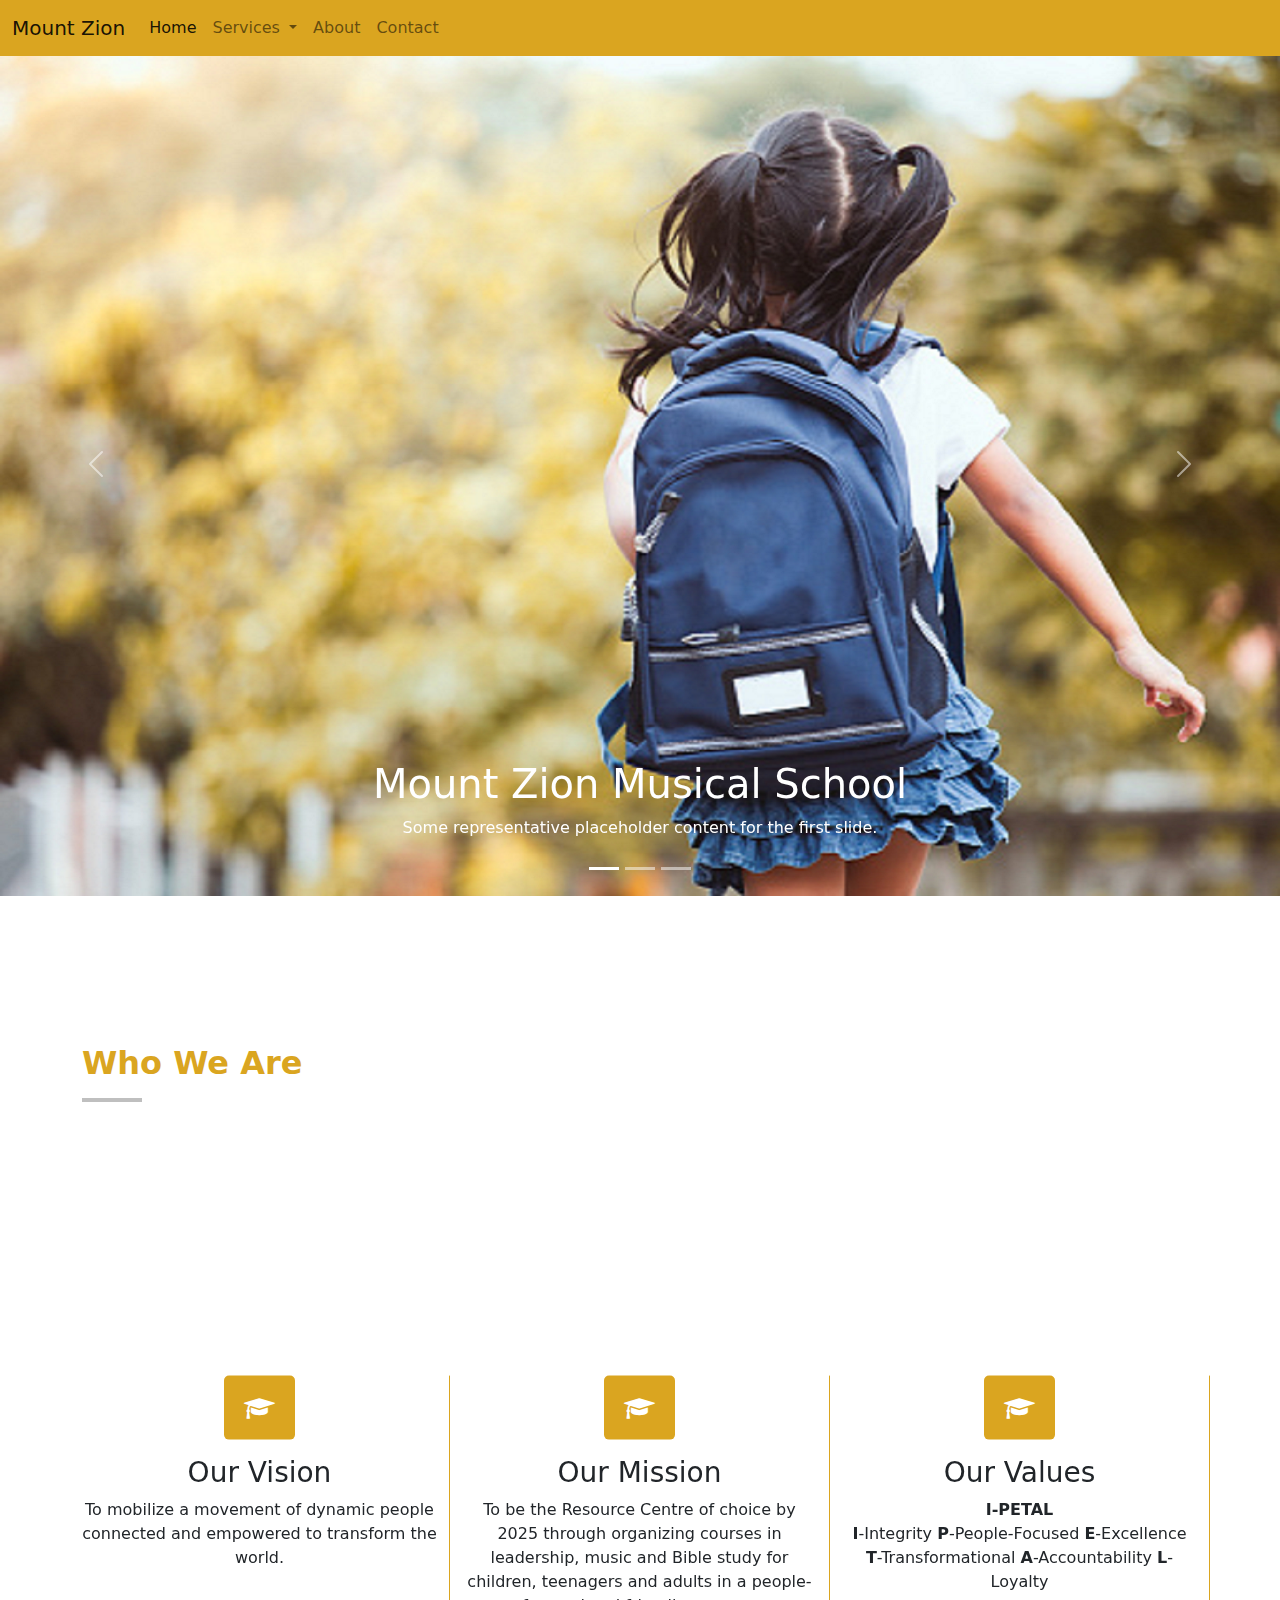
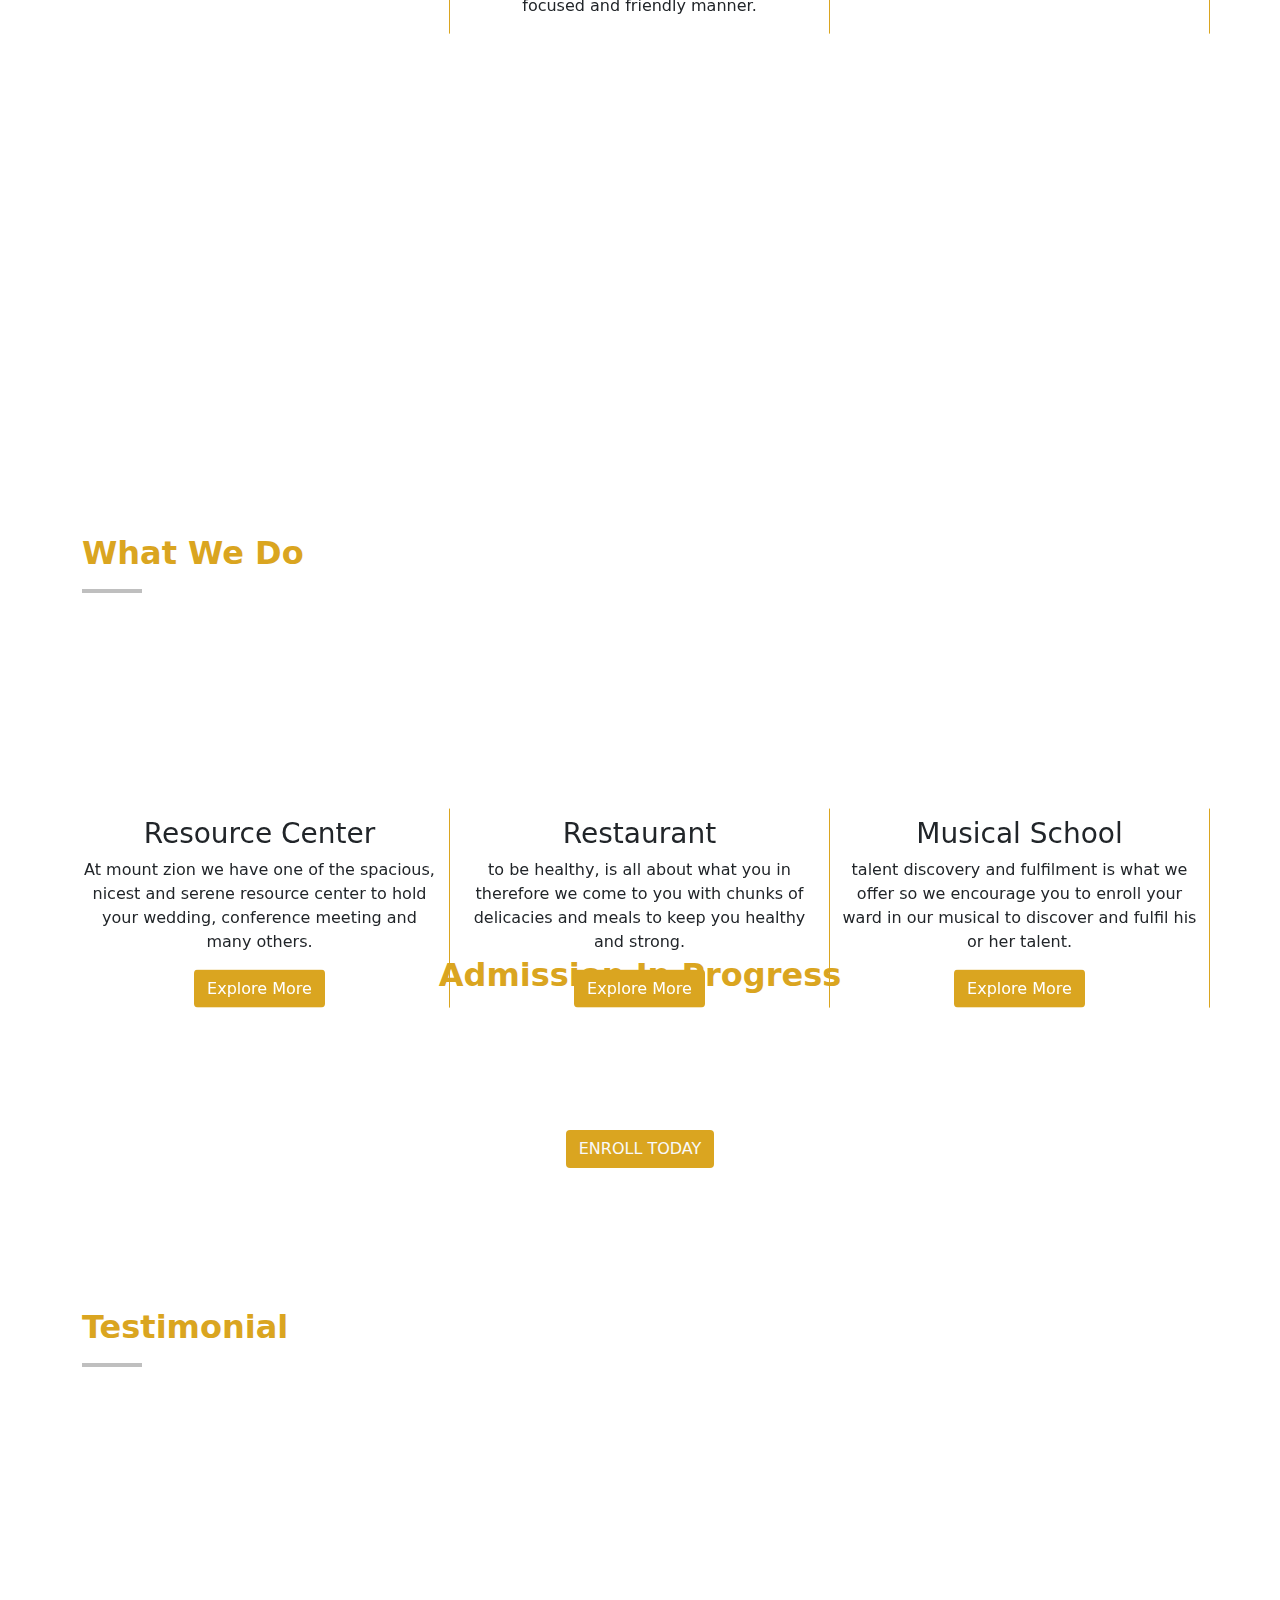
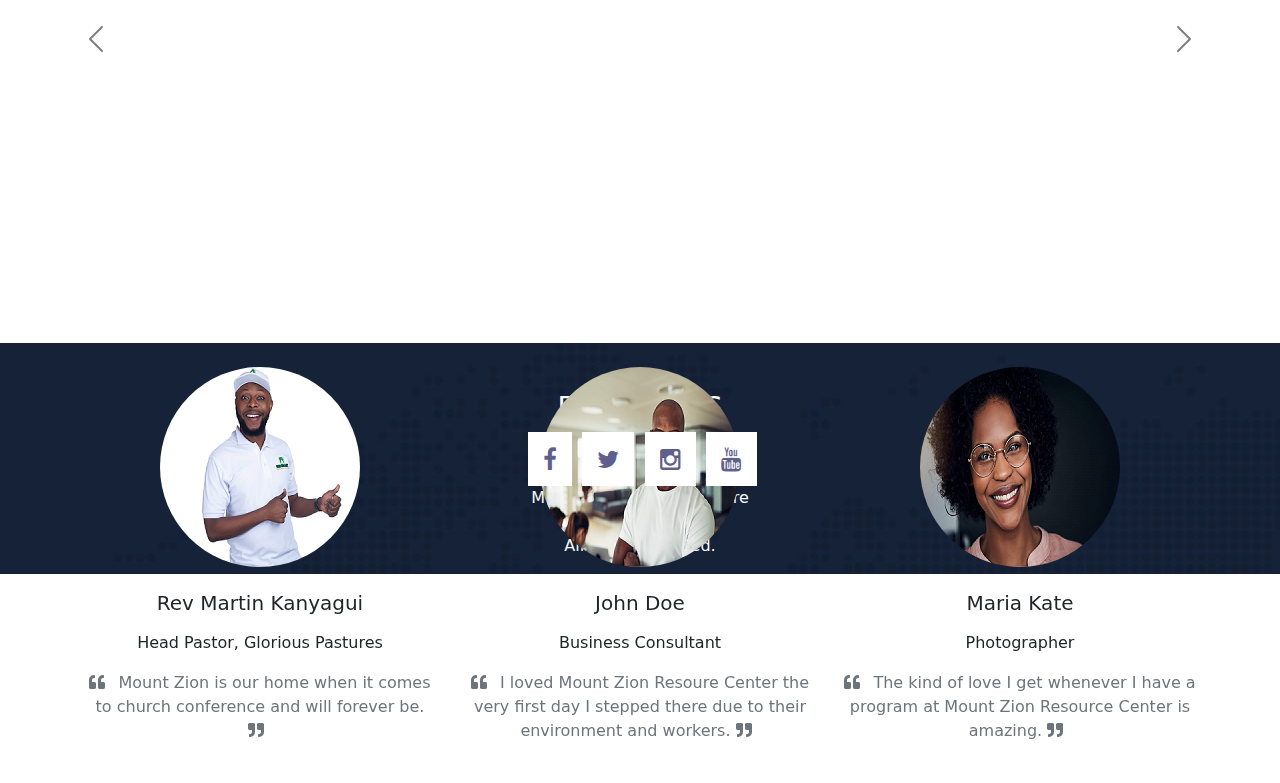
<file: index.html>
<!DOCTYPE html>
<html lang="en">
    <head>
        <meta charset="UTF-8">
        <meta http-equiv="X-UA-Compatible" content="IE=edge">
        <meta name="viewport" content="width=device-width, initial-scale=1.0">
        <title>Home - Mount Zion</title>
        <link rel="stylesheet" href="bootstrap/css/bootstrap.min.css">
        <link rel="stylesheet" href="assets/css/all.min.css">
        <link rel="stylesheet" href="assets/css/fontawesome.css">
        <link rel="stylesheet" href="dist/aos.css">
        <link rel="stylesheet" href="assets/css/mount-zion.css">
    </head>
    <body>
        <nav class="navbar navbar-expand-lg fixed-top navbar-light" id="navbarBackground">
            <div class="container-fluid">
                <a class="navbar-brand" href="#">Mount Zion</a>
                <button
                    class="navbar-toggler"
                    type="button"
                    data-bs-toggle="collapse"
                    data-bs-target="#navbarNavDropdown"
                    aria-controls="navbarNavDropdown"
                    aria-expanded="false"
                    aria-label="Toggle navigation"
                >
                    <span class="navbar-toggler-icon"></span>
                </button>
                <div class="collapse navbar-collapse" id="navbarNavDropdown">
                    <ul class="navbar-nav">
                        <li class="nav-item">
                            <a class="nav-link active" aria-current="page" href="#">Home</a>
                        </li>
                        <li class="nav-item dropdown">
                            <a
                                class="nav-link dropdown-toggle"
                                href="#"
                                id="navbarDropdownMenuLink"
                                role="button"
                                data-bs-toggle="dropdown"
                                aria-expanded="false"
                            >
                                Services
                            </a>
                            <ul class="dropdown-menu" aria-labelledby="navbarDropdownMenuLink">
                                <li>
                                    <a class="dropdown-item" href="music_school.html" target="_blank">Musical School</a>
                                </li>
                                <li>
                                    <a class="dropdown-item" href="resource_centre.html" target="_blank">Resource Centre</a>
                                </li>
                                <li>
                                    <a class="dropdown-item" href="food_joint" target="_blank">Restaurant</a>
                                </li>
                            </ul>
                        </li>
                        <li class="nav-item">
                            <a class="nav-link" href="about.html" target="_blank">About</a>
                        </li>
                        <li class="nav-item">
                            <a class="nav-link" href="contact.html" target="_blank">Contact</a>
                        </li>
                    </ul>
                </div>
            </div>
        </nav>
        <hr>
        <div id="carouselExampleCaptions" class="carousel slide" data-bs-ride="false">
            <div class="carousel-indicators">
                <button
                    type="button"
                    data-bs-target="#carouselExampleCaptions"
                    data-bs-slide-to="0"
                    class="active"
                    aria-current="true"
                    aria-label="Slide 1"
                ></button>
                <button
                    type="button"
                    data-bs-target="#carouselExampleCaptions"
                    data-bs-slide-to="1"
                    aria-label="Slide 2"
                ></button>
                <button
                    type="button"
                    data-bs-target="#carouselExampleCaptions"
                    data-bs-slide-to="2"
                    aria-label="Slide 3"
                ></button>
            </div>
            <div class="carousel-inner">
                <div class="carousel-item active">
                    <img src="assets/images/slider-one.png" class="d-block w-100 mt-2" alt="...">
                    <div class="carousel-caption d-none d-md-block">
                        <h5
                            class="motto"
                            data-aos="slide-left"
                            data-aos-duration="2000"
                            data-aos-delay="200"
                        >Mount Zion Musical School</h5>
                        <p>Some representative placeholder content for the first slide.</p>
                    </div>
                </div>
                <div class="carousel-item">
                    <img src="assets/images/slider-two.png" class="d-block w-100 mt-2" alt="...">
                    <div class="carousel-caption d-none d-md-block">
                        <h5 class="motto">Mount Zion Resource Centre</h5>
                        <p>Some representative placeholder content for the third slide.</p>
                    </div>
                </div>
                <div class="carousel-item">
                    <img src="assets/images/slider-three.png" class="d-block w-100 mt-2" alt="...">
                    <div class="carousel-caption d-none d-md-block">
                        <h5
                            class="motto"
                            data-aos="slide-up"
                            data-aos-duration="1000"
                            data-aos-delay="100"
                        >Mount Zion Musical School</h5>
                        <p>Some representative placeholder content for the third slide.</p>
                    </div>
                </div>
            </div>
            <button
                class="carousel-control-prev"
                type="button"
                data-bs-target="#carouselExampleCaptions"
                data-bs-slide="prev"
            >
                <span class="carousel-control-prev-icon" aria-hidden="true"></span>
                <span class="visually-hidden">Previous</span>
            </button>
            <button
                class="carousel-control-next"
                type="button"
                data-bs-target="#carouselExampleCaptions"
                data-bs-slide="next"
            >
                <span class="carousel-control-next-icon" aria-hidden="true"></span>
                <span class="visually-hidden">Next</span>
            </button>
        </div>
         <section class="container service">
            <div class="row">
                <div class="col-12 mt-5">
                    <h3 class="section-heading">Who We Are</h3>
                    <hr class="mt-hr">
                </div>
                <div class="col-sm-12 col-md-4 col-lg-4 text-center" data-aos="slide-up" data-aos-duration="1000" data-aos-delay="100" id="mobile-space">
                      <center><i class="fa fa-graduation-cap"></i></center>
                       <h3 class="text-center program-title mt-3">Our Vision</h3>
                       <p class="text-center">To mobilize a movement of dynamic people connected and empowered to transform the world.</p>
                         
                </div>
                <div class="col-sm-12 col-md-4 col-lg-4 text-center" data-aos="slide-up" data-aos-duration="2000" data-aos-delay="100" id="mobile-space">
                      <center><i class="fa fa-graduation-cap"></i></center>
                        <h3 class="text-center mt-3">Our Mission</h3>
                        <p class="text-center">To be the Resource Centre of choice by 2025 through organizing courses in leadership, music and Bible study for children, teenagers and adults in a people-focused and friendly manner.</p>
                </div>
                <div class="col-sm-12 col-md-4 col-lg-4 text-center" data-aos="slide-up" data-aos-duration="3000" data-aos-delay="100" id="mobile-space">
                      <center><i class="fa fa-graduation-cap"></i></center>
                     <h3 class="text-center program-title mt-3">Our Values</h3>
                     <p class="text-center"><strong>I-PETAL</strong><br>
                        <strong>I</strong>-Integrity
                        <strong>P</strong>-People-Focused
                        <strong>E</strong>-Excellence
                        <strong>T</strong>-Transformational
                         <strong>A</strong>-Accountability
                          <strong>L</strong>-Loyalty
                        </p>
                </div>
            </div>
        </section>
        <section class="container looking-for">
            <div class="row">
                <div class="col-sm-12 col-md-6 col-lg-6 mt-5" data-aos="zoom-in" data-aos-duration="2000" data-aos-delay="100">
                    <img src="assets/images/call-img.png" class="img-fluid call-img" alt="">
                    <br/>
                </div>
                <div class="col-sm-12 col-md-6 col-lg-6 mt-5" data-aos="zoom-out" data-aos="slide-right" data-aos-duration="2000" data-aos-delay="500">
                    <h2 class="text-center cta-text">What Are You Looking For<span class="question-mark">?</span></h2>
                    <p class="text-center">Are you looking a serene environment to have your conference? Are you in search of a place that can make your wedding a memorable one? Are you someone full of taste and hygiene when it comes to food? Your budget is low yet you want a lucrative premises for your program? You want professional and down to heart workers to render help on the day of your occassion? If your answer is yes then we've got you covered.</p>
                        <center><a href="#" data-toggle="modal" data-target="#enquiries" class="btn btn-explore text-light text-uppercase">Talk To Us</a></center>
                     
                </div>
            </div>
        </section>
        <div class="modal fade" id="enquiries" tabindex="-1" role="dialog" aria-labelledby="exampleModalCenterTitle"
aria-hidden="true">
<div class="modal-dialog" role="document">
<div class="modal-content">
<div class="container">
    <div class="row justify-content-center">
                <div class="card-title">
                    <h3 class="text-center service-heading mt-2">Let's Hear From You</h3>
                   <p class="text-center">for we reply messages instantly.</p>
                    <i class="fa fa-times" data-dismiss="modal"></i><br/>
            </div>
            <form method="POST">
                <div class="form-group mt-2">
                    <input type="text" name="fullName" placeholder="Full Name" required=""
                        class="form-control">
                    </div>
                <div class="form-group mt-2">
                    <input type="email" name="email" placeholder="Email" required=""
                        class="form-control">
                    </div>
                <div class="form-group mt-2">
                    <input type="tel" name="contact" placeholder="Contact" required=""
                        class="form-control">
                    </div>
                    <div class="d-flex">
                <div class="form-group mt-2">
                  <select name="occassionType" class="form-control">
                  <option value="">--- Occassion Type ---</option>
                  <option value="conference">Conference</option>
                  <option value="party">Party</option>
                  <option value="wedding">Wedding</option>
              </select>
                </div>
                &nbsp;&nbsp;&nbsp;&nbsp;&nbsp;&nbsp;&nbsp;&nbsp;&nbsp;&nbsp;&nbsp;
                 <div class="form-group mt-2">
                  <select name="attendeesSize" class="form-control">
                  <option value="">---- Number Of Attendees ----</option>
                  <option value="30">10 - 30</option>
                  <option value="40">40-70</option>
                  <option value="80">80-100</option>
                   <option value="aboveHundred">Above 100</option> 
              </select>
          </div>
                </div>
                <div class="form-group mt-2">
                    <input type="submit" class="btn btn-warning text-dark" name="sendEnquiries" value="Send Enquiries">
                </div>
                <br>
            </form>
        </div>
    </div>
</div>
</div>
</div>
<!--Carousel Ends Here --->
        <section class="container service">
            <div class="row">
                <div class="col-12 mt-5">
                    <h3 class="section-heading">What We Do</h3>
                    <hr class="mt-hr">
                </div>
                <div class="col-sm-12 col-md-4 col-lg-4 text-center" data-aos="slide-up" data-aos-duration="1000" data-aos-delay="100" id="mobile-space">
                       <h3 class="text-center program-title mt-2">Resource Center</h3>
                       <p class="text-center">At mount zion we have one of the spacious, nicest and serene resource center to hold your wedding, conference meeting and many others.</p>
                         <a href="music_school.html" class="btn btn-explore text-white">Explore More</a>
                </div>
                <div class="col-sm-12 col-md-4 col-lg-4 text-center" data-aos="slide-up" data-aos-duration="2000" data-aos-delay="100" id="mobile-space">
                        <h3 class="text-center mt-2">Restaurant</h3>
                        <p class="text-center">to be healthy, is all about what you in therefore we come to you with chunks of delicacies and meals to keep you healthy and strong.</p>
                          <a href="music_school.html" class="btn btn-explore text-white">Explore More</a>
                </div>
                <div class="col-sm-12 col-md-4 col-lg-4 text-center" data-aos="slide-up" data-aos-duration="3000" data-aos-delay="100" id="mobile-space">
                     <h3 class="text-center program-title mt-2">Musical School</h3>
                     <p class="text-center">talent discovery and fulfilment is what we offer so we encourage you to enroll your ward in our musical to discover and fulfil his or her talent.</p>
                     <a href="music_school.html" class="btn btn-explore text-white">Explore More</a>
                </div>
            </div>
        </section>
        <section class="container-fluid enroll-section">
    <div class="container mt-5">
    <div class="row">
        <div class="col-sm-12 col-md-12 col-lg-12 text-center mt-5">
            <h3 class="section-heading">Admission In Progress</h3>
            <p class="text-white">Our admissions are opened to all children to discover, explore and fulfil their true potentials in the human race. Enroll to join the ever happy children of today.</p>
            <p class="text-white"><i class="fas fa-quote-left pe-2"></i>You can't go back to change the beginning but you can stand at where you are to change the ending.<i class="fas fa-quote-right pe-2"></i><br><strong>Gaur Gopal Das</strong></p>
           <a class="btn btn-explore text-uppercase text-light" href="music_school.html" target="_blank">Enroll Today</a>
           <p></p>
              <br/>
        </div>
    </div>
</div>
</section>
<section class="container">
    <div class="row">
     <div class="col-12">
           <h3 class="section-heading">Testimonial</h3>
           <hr class="mt-hr">
                    </div>  
     </div>
</section>
<!-- Carousel wrapper -->  
<div id="carouselMultiItemExample" class="carousel slide carousel-dark text-center" data-bs-ride="carousel">
  <!-- Controls -->
  <div class="d-flex justify-content-center mb-4">
    <button class="carousel-control-prev" type="button"
      data-bs-target="#carouselMultiItemExample" data-bs-slide="prev">
      <span class="carousel-control-prev-icon" aria-hidden="true"></span>
      <span class="visually-hidden">Previous</span>
    </button>
    <button class="carousel-control-next" type="button"
      data-bs-target="#carouselMultiItemExample" data-bs-slide="next">
      <span class="carousel-control-next-icon" aria-hidden="true"></span>
      <span class="visually-hidden">Next</span>
    </button>
  </div>
  <!-- Inner -->
   <div class="carousel-inner py-4" data-aos="slide-up" data-aos-duration="2000" data-aos-delay="200">
    <!-- Single item -->
    <div class="carousel-item active">
      <div class="container">
        <div class="row">  
          <div class="col-lg-4 mt-5">
            <img class="shadow-1-strong mb-4 rounded-circle"
              src="assets/images/testimonial-03.png" alt="avatar"/>
            <h5 class="mb-3">Rev Martin Kanyagui</h5>
            <p>Head Pastor, Glorious Pastures</p>
            <p class="text-muted">
              <i class="fas fa-quote-left pe-2"></i>
              Mount Zion is our home when it comes to church conference and will forever be.
              <i class="fas fa-quote-right pe-2"></i>
            </p>
          </div>

          <div class="col-lg-4 mt-5 d-none d-lg-block">
            <img class="shadow-1-strong mb-4 rounded-circle"
              src="assets/images/testimonial-2.png" alt="avatar"/>
            <h5 class="mb-3">John Doe</h5>
            <p>Business Consultant</p>
            <p class="text-muted">
              <i class="fas fa-quote-left pe-2"></i>
             I loved Mount Zion Resoure Center the very first day I stepped there due to their environment and workers.
             <i class="fas fa-quote-right pe-2"></i>
            </p>
          </div>
          <div class="col-lg-4 mt-5 d-none d-lg-block">
            <img class="shadow-1-strong rounded-circle mb-4"
              src="assets/images/testimonial-1.png" alt="avatar"/>
            <h5 class="mb-3">Maria Kate</h5>
            <p>Photographer</p>
            <p class="text-muted">
              <i class="fas fa-quote-left pe-2"></i>
             The kind of love I get whenever I have a program at Mount Zion Resource Center is amazing.
              <i class="fas fa-quote-right pe-2"></i>
            </p>
          </div>
        </div>
      </div>
    </div>

    <!-- Single item -->
    <div class="carousel-item">
      <div class="container">
        <div class="row">
          <div class="col-lg-4 mt-5">
            <img class="rounded-circle shadow-1-strong mb-4"
              src="assets/images/testimonial-1.png" alt="avatar"/>
            <h5 class="mb-3">Miss Asamoah</h5>
            <p>UX Designer</p>
            <p class="text-muted">
              <i class="fas fa-quote-left pe-2"></i>
              I loved Mount Zion Resoure Center the very first day I stepped there due to their environment and workers.
               <i class="fas fa-quote-right pe-2"></i>
            </p>
          </div>

          <div class="col-lg-4 mt-5 d-none d-lg-block">
            <img class="rounded-circle shadow-1-strong mb-4"
              src="assets/images/testimonial-1.png" alt="avatar"/>
            <h5 class="mb-3">Alex Rey</h5>
            <p>Web Developer</p>
            <p class="text-muted">
              <i class="fas fa-quote-left pe-2"></i>
             I loved Mount Zion Resoure Center the very first day I stepped there due to their environment and workers.
               <i class="fas fa-quote-right pe-2"></i>
            </p>
          </div>

          <div class="col-lg-4 mt-5 d-none d-lg-block">
            <img class="rounded-circle shadow-1-strong mb-4"
              src="assets/images/testimonial-2.png" alt="avatar"/>
            <h5 class="mb-3">Maria Kate</h5>
            <p>Photographer</p>
            <p class="text-muted">
              <i class="fas fa-quote-left pe-2"></i>
            I loved Mount Zion Resoure Center the very first day I stepped there due to their environment and workers. 
               <i class="fas fa-quote-right pe-2"></i>
            </p>
          </div>
        </div>
      </div>
    </div>
        <!-- Single item -->
    <div class="carousel-item">
      <div class="container">
        <div class="row">
          <div class="col-lg-4 mt-5">
            <img class="rounded-circle shadow-1-strong mb-4"
              src="assets/images/testimonial-2.png" alt="avatar"/>
            <h5 class="mb-3">John Doe</h5>
            <p>UX Designer</p>
            <p class="text-muted">
              <i class="fas fa-quote-left pe-2"></i>
              I loved Mount Zion Resoure Center the very first day I stepped there due to their environment and workers.  
              <i class="fas fa-quote-right pe-2"></i>
            </p>
          </div>

          <div class="col-lg-4 mt-5 d-none d-lg-block">
            <img class="rounded-circle shadow-1-strong mb-4"
              src="assets/images/testimonial-1.png" alt="avatar"/>
            <h5 class="mb-3">Alex Rey</h5>
            <p>Web Developer</p>
            <p class="text-muted">
              <i class="fas fa-quote-left pe-2"></i>
             I loved Mount Zion Resoure Center the very first day I stepped there due to their environment and workers. 
               <i class="fas fa-quote-right pe-2"></i>
            </p>
          </div>

          <div class="col-lg-4 mt-5 d-none d-lg-block">
            <img class="rounded-circle shadow-1-strong mb-4"
              src="assets/images/testimonial-2.png" alt="avatar"/>
            <h5 class="mb-3">Maria Kate</h5>
            <p>Photographer</p>
            <p class="text-muted">
              <i class="fas fa-quote-left pe-2"></i>
             I loved Mount Zion Resoure Center the very first day I stepped there due to their environment and workers. 
               <i class="fas fa-quote-right pe-2"></i>
            </p>
          </div>
        </div>
      </div>
    </div>
  </div>
  <!-- Inner -->
</div>
</div>
</section>
<!-- Carousel wrapper -->
<footer class="container-fluid mt-5" id="footerSection">
    <div class="container mt-5">
        <div class="row justify-content-center">
            <div class="col-12 text-center mt-5">
                <h3 class="text-light text-uppercase">Follow Us</h3>
                <i class="fa fa-facebook"></i>
                <i class="fa fa-twitter"></i>
                <i class="fa fa-instagram"></i>
                <i class="fa fa-youtube"></i>
                <p class="text-light">
                    Mout Zion Resource Centre<br/>
                    &copy; 2022<br/>All rights reserved.</p>
            </div>
        </div>
    </div>
</footer>
        <!---Additional Links--->
        <script src="bootstrap/js/bootstrap.min.js"></script>
        <script src="dist/aos.js"></script>
        <script src="bootstrap/jquery/jquery.min.js"></script>
        <script src="bootstrap/js/bootstrap.bundle.min.js"></script>
        <script>
            //Initialization of AOS library
            AOS.init();
        </script>
    </body>
</html>
</file>
<file: assets/css/mount-zion.css>
/*** General Styling ***/
* {
    padding: 0;
    margin: 0;
    box-sizing: border-box;
}
body {
    height: 100vh;
}
/*** Navbar ****/
#navbarBackground {
    background: goldenrod;
    backdrop-filter: blur(5px);
}
.motto {
    font-size: 2.5em;
}
.section-heading {
    font-size: 2em;
    font-weight: bolder;
    color: goldenrod
}
.mt-hr {
    width: 60px;
    height: 30px;
    background: black;
    padding: 2px 5px;
}
.fa-graduation-cap, .fa-hotel, .fa-user {
    background: goldenrod;
    color: #fff;
    padding: 20px 20px;
    font-size: 1.5em;
    border-radius: 5px;
}
.btn-explore {
    background: goldenrod;
}
.space {
    justify-content: space-between;
}
.cta-text {
    text-transform: uppercase;
    color: goldenrod;
    font-size: 2em;
}
section {
    margin-top: 100px;
}
#mobile-space {
    border-right: 1px solid goldenrod;
}
.question-mark {
    background: goldenrod;
    color:  #f0f0f0;
    font-size: 1.5em;
    border-radius: 10px 0 0 10px;
}
.enroll-section {
    background-image: url('../images/contact-bg.jpg');
    background-attachment: fixed;
    background-position: center center;
    background-size: cover;
    height: auto;
   
}
/*** Footer Styling ***/
#footerSection{
   background-image: url('../images/contact-bg.jpg'); 
}
.fa-facebook, .fa-twitter, .fa-instagram, .fa-youtube {
    background: #fff;
    color: rgba(0, 0, 73, 0.63);
    font-size: 1.5em;
    padding: 15px 15px;
    margin-left: 5px;
}


@media (max-width: 600px) {
    #mobile-space {
        margin-top: 50px;
        border: none;
    }
}
@media (min-width: 600px) and (max-width: 991px){
    .call-img {
        height: 100%;
    }
}
</file>
